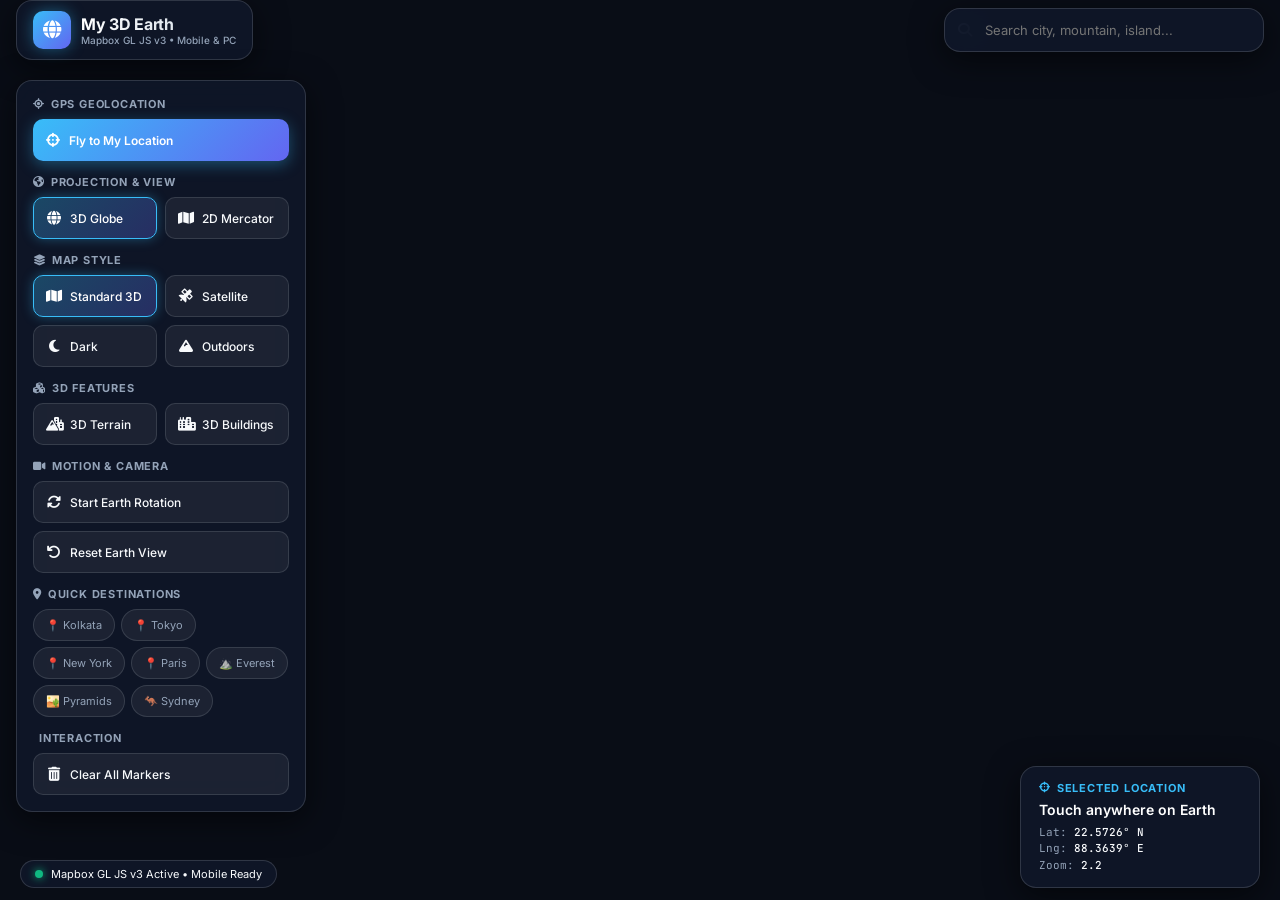
<file: index.html>
<!DOCTYPE html>
<html lang="en">
<head>
  <meta charset="UTF-8" />
  <meta name="viewport" content="width=device-width, initial-scale=1.0, maximum-scale=1.0, user-scalable=no, viewport-fit=cover" />
  <title>3D Interactive Earth | Mobile & Desktop GIS Explorer</title>
  
  <!-- Google Fonts: Inter & JetBrains Mono -->
  <link rel="preconnect" href="https://fonts.googleapis.com">
  <link rel="preconnect" href="https://fonts.gstatic.com" crossorigin>
  <link href="https://fonts.googleapis.com/css2?family=Inter:wght@300;400;500;600;700&family=JetBrains+Mono:wght@400;500&display=swap" rel="stylesheet">

  <!-- Mapbox GL JS v3 -->
  <link href="https://api.mapbox.com/mapbox-gl-js/v3.3.0/mapbox-gl.css" rel="stylesheet" />
  <script src="https://api.mapbox.com/mapbox-gl-js/v3.3.0/mapbox-gl.js"></script>

  <!-- FontAwesome Icons -->
  <link rel="stylesheet" href="https://cdnjs.cloudflare.com/ajax/libs/font-awesome/6.4.0/css/all.min.css" />

  <style>
    :root {
      --bg-dark: #090d16;
      --panel-bg: rgba(15, 23, 42, 0.88);
      --panel-border: rgba(255, 255, 255, 0.14);
      --accent-blue: #38bdf8;
      --accent-indigo: #6366f1;
      --accent-purple: #a855f7;
      --accent-emerald: #10b981;
      --text-main: #f8fafc;
      --text-muted: #94a3b8;
      --radius-lg: 16px;
      --radius-md: 10px;
      --shadow-glow: 0 8px 32px 0 rgba(0, 0, 0, 0.55);
    }

    * {
      box-sizing: border-box;
      margin: 0;
      padding: 0;
      -webkit-tap-highlight-color: transparent;
    }

    body, html {
      width: 100%;
      height: 100%;
      overflow: hidden;
      font-family: 'Inter', -apple-system, sans-serif;
      background-color: var(--bg-dark);
      color: var(--text-main);
      -webkit-font-smoothing: antialiased;
      touch-action: manipulation;
      overscroll-behavior: none;
    }

    /* FULLSCREEN MAP */
    #map {
      width: 100vw;
      height: 100vh;
      position: absolute;
      top: 0;
      left: 0;
      z-index: 1;
    }

    /* HEADER APP BAR */
    .app-header {
      position: absolute;
      top: env(safe-area-inset-top, 16px);
      left: 16px;
      right: 16px;
      z-index: 10;
      display: flex;
      align-items: center;
      justify-content: space-between;
      pointer-events: none;
      gap: 12px;
    }

    .brand-card {
      pointer-events: auto;
      background: var(--panel-bg);
      backdrop-filter: blur(16px);
      -webkit-backdrop-filter: blur(16px);
      border: 1px solid var(--panel-border);
      border-radius: var(--radius-lg);
      padding: 10px 16px;
      display: flex;
      align-items: center;
      gap: 12px;
      box-shadow: var(--shadow-glow);
    }

    .brand-icon {
      width: 38px;
      height: 38px;
      border-radius: 10px;
      background: linear-gradient(135deg, var(--accent-blue), var(--accent-indigo));
      display: flex;
      align-items: center;
      justify-content: center;
      font-size: 18px;
      color: #fff;
      box-shadow: 0 0 15px rgba(56, 189, 248, 0.4);
      flex-shrink: 0;
    }

    .brand-text h1 {
      font-size: 16px;
      font-weight: 700;
      letter-spacing: -0.3px;
      background: linear-gradient(to right, #ffffff, #cbd5e1);
      -webkit-background-clip: text;
      -webkit-text-fill-color: transparent;
      white-space: nowrap;
    }

    .brand-text p {
      font-size: 10px;
      color: var(--text-muted);
      font-weight: 500;
      white-space: nowrap;
    }

    /* SEARCH BAR */
    .search-container {
      pointer-events: auto;
      position: relative;
      width: 320px;
    }

    .search-input-wrapper {
      position: relative;
      display: flex;
      align-items: center;
    }

    .search-input-wrapper i.search-icon {
      position: absolute;
      left: 14px;
      color: var(--text-muted);
      font-size: 14px;
    }

    .search-input {
      width: 100%;
      height: 44px;
      padding: 0 40px 0 40px;
      background: var(--panel-bg);
      backdrop-filter: blur(16px);
      -webkit-backdrop-filter: blur(16px);
      border: 1px solid var(--panel-border);
      border-radius: var(--radius-lg);
      color: var(--text-main);
      font-family: inherit;
      font-size: 13px;
      outline: none;
      transition: all 0.25s ease;
      box-shadow: var(--shadow-glow);
    }

    .search-input:focus {
      border-color: var(--accent-blue);
      box-shadow: 0 0 20px rgba(56, 189, 248, 0.3);
    }

    .search-clear {
      position: absolute;
      right: 12px;
      background: none;
      border: none;
      color: var(--text-muted);
      cursor: pointer;
      display: none;
      font-size: 14px;
    }

    .search-results {
      position: absolute;
      top: 50px;
      left: 0;
      right: 0;
      background: var(--panel-bg);
      backdrop-filter: blur(20px);
      border: 1px solid var(--panel-border);
      border-radius: var(--radius-md);
      max-height: 250px;
      overflow-y: auto;
      display: none;
      z-index: 20;
      box-shadow: var(--shadow-glow);
    }

    .search-result-item {
      padding: 12px 14px;
      font-size: 13px;
      cursor: pointer;
      border-bottom: 1px solid rgba(255,255,255,0.05);
      transition: background 0.15s ease;
      display: flex;
      align-items: center;
      gap: 10px;
    }

    .search-result-item:hover, .search-result-item:active {
      background: rgba(56, 189, 248, 0.2);
      color: var(--accent-blue);
    }

    /* MOBILE DRAWER MENU BUTTON */
    .mobile-toggle-btn {
      pointer-events: auto;
      display: none;
      align-items: center;
      gap: 8px;
      background: var(--panel-bg);
      backdrop-filter: blur(16px);
      border: 1px solid var(--panel-border);
      border-radius: 20px;
      padding: 10px 16px;
      color: var(--accent-blue);
      font-size: 13px;
      font-weight: 600;
      cursor: pointer;
      box-shadow: var(--shadow-glow);
      transition: all 0.2s ease;
    }

    .mobile-toggle-btn:active {
      transform: scale(0.96);
      background: rgba(56, 189, 248, 0.2);
    }

    /* CONTROL SIDEBAR */
    .controls-panel {
      position: absolute;
      top: 80px;
      left: 16px;
      width: 290px;
      max-height: calc(100vh - 120px);
      background: var(--panel-bg);
      backdrop-filter: blur(20px);
      -webkit-backdrop-filter: blur(20px);
      border: 1px solid var(--panel-border);
      border-radius: var(--radius-lg);
      padding: 16px;
      z-index: 10;
      box-shadow: var(--shadow-glow);
      overflow-y: auto;
      transition: all 0.3s cubic-bezier(0.16, 1, 0.3, 1);
    }

    .controls-panel::-webkit-scrollbar {
      width: 4px;
    }
    .controls-panel::-webkit-scrollbar-thumb {
      background: rgba(255,255,255,0.2);
      border-radius: 4px;
    }

    .section-title {
      font-size: 11px;
      font-weight: 700;
      text-transform: uppercase;
      letter-spacing: 0.8px;
      color: var(--text-muted);
      margin: 14px 0 8px 0;
      display: flex;
      align-items: center;
      gap: 6px;
    }

    .section-title:first-child {
      margin-top: 0;
    }

    /* BUTTON GRIDS & TOUCH SIZES */
    .btn-grid {
      display: grid;
      grid-template-columns: 1fr 1fr;
      gap: 8px;
    }

    .btn-grid-single {
      display: grid;
      grid-template-columns: 1fr;
      gap: 8px;
    }

    .btn {
      min-height: 42px;
      background: rgba(255, 255, 255, 0.06);
      border: 1px solid rgba(255, 255, 255, 0.12);
      border-radius: var(--radius-md);
      color: var(--text-main);
      padding: 10px 12px;
      font-size: 12px;
      font-weight: 500;
      font-family: inherit;
      cursor: pointer;
      display: flex;
      align-items: center;
      gap: 8px;
      justify-content: flex-start;
      transition: all 0.2s ease;
      user-select: none;
    }

    .btn:hover {
      background: rgba(255, 255, 255, 0.14);
      border-color: rgba(255, 255, 255, 0.25);
    }

    .btn:active {
      transform: scale(0.98);
    }

    .btn.active {
      background: linear-gradient(135deg, rgba(56, 189, 248, 0.3), rgba(99, 102, 241, 0.3));
      border-color: var(--accent-blue);
      color: #ffffff;
      box-shadow: 0 0 12px rgba(56, 189, 248, 0.35);
    }

    .btn-accent {
      background: linear-gradient(135deg, var(--accent-blue), var(--accent-indigo));
      border: none;
      color: #fff;
      font-weight: 600;
      box-shadow: 0 4px 15px rgba(56, 189, 248, 0.35);
    }

    .btn-accent:active {
      background: linear-gradient(135deg, #0284c7, #4f46e5);
    }

    .btn i {
      font-size: 14px;
      width: 16px;
      text-align: center;
    }

    /* LANDMARKS PILLS */
    .landmark-pills {
      display: flex;
      flex-wrap: wrap;
      gap: 6px;
    }

    .pill {
      background: rgba(255, 255, 255, 0.06);
      border: 1px solid rgba(255, 255, 255, 0.12);
      border-radius: 20px;
      padding: 8px 12px;
      font-size: 11px;
      color: var(--text-muted);
      cursor: pointer;
      transition: all 0.2s ease;
      display: flex;
      align-items: center;
      gap: 4px;
    }

    .pill:active {
      background: rgba(56, 189, 248, 0.25);
      border-color: var(--accent-blue);
      color: var(--text-main);
    }

    /* LOCATION HUD CARD */
    .hud-card {
      position: absolute;
      bottom: calc(env(safe-area-inset-bottom, 24px) + 12px);
      right: 20px;
      z-index: 10;
      background: var(--panel-bg);
      backdrop-filter: blur(20px);
      -webkit-backdrop-filter: blur(20px);
      border: 1px solid var(--panel-border);
      border-radius: var(--radius-lg);
      padding: 14px 18px;
      min-width: 240px;
      box-shadow: var(--shadow-glow);
    }

    .hud-header {
      font-size: 11px;
      font-weight: 700;
      text-transform: uppercase;
      letter-spacing: 0.8px;
      color: var(--accent-blue);
      margin-bottom: 6px;
      display: flex;
      align-items: center;
      gap: 6px;
    }

    .hud-location-name {
      font-size: 14px;
      font-weight: 600;
      margin-bottom: 6px;
      color: #fff;
    }

    .hud-coords {
      font-family: 'JetBrains Mono', monospace;
      font-size: 11px;
      color: var(--text-muted);
      line-height: 1.5;
    }

    .hud-coords span {
      color: var(--text-main);
      font-weight: 500;
    }

    /* TOAST NOTIFICATION */
    .toast-notice {
      position: absolute;
      top: 75px;
      left: 50%;
      transform: translateX(-50%) translateY(-10px);
      z-index: 100;
      background: var(--panel-bg);
      backdrop-filter: blur(16px);
      border: 1px solid var(--accent-blue);
      border-radius: 20px;
      padding: 10px 18px;
      font-size: 12px;
      color: #fff;
      box-shadow: var(--shadow-glow);
      display: flex;
      align-items: center;
      gap: 8px;
      opacity: 0;
      transition: all 0.3s cubic-bezier(0.16, 1, 0.3, 1);
      pointer-events: none;
      white-space: nowrap;
    }

    .toast-notice.show {
      opacity: 1;
      transform: translateX(-50%) translateY(0);
    }

    /* MAP OVERLAY BADGES */
    .status-badge {
      position: absolute;
      bottom: calc(env(safe-area-inset-bottom, 24px) + 12px);
      left: 20px;
      z-index: 10;
      background: var(--panel-bg);
      backdrop-filter: blur(12px);
      border: 1px solid var(--panel-border);
      border-radius: 20px;
      padding: 6px 14px;
      font-size: 11px;
      display: flex;
      align-items: center;
      gap: 8px;
    }

    .status-dot {
      width: 8px;
      height: 8px;
      border-radius: 50%;
      background: var(--accent-emerald);
      box-shadow: 0 0 8px var(--accent-emerald);
      animation: pulse 2s infinite;
    }

    @keyframes pulse {
      0% { opacity: 1; transform: scale(1); }
      50% { opacity: 0.5; transform: scale(0.85); }
      100% { opacity: 1; transform: scale(1); }
    }

    /* CUSTOM MAPBOX POPUP STYLING */
    .mapboxgl-popup-content {
      background: rgba(15, 23, 42, 0.95) !important;
      backdrop-filter: blur(12px) !important;
      border: 1px solid rgba(255, 255, 255, 0.2) !important;
      border-radius: 12px !important;
      color: #ffffff !important;
      padding: 12px 14px !important;
      box-shadow: 0 10px 30px rgba(0,0,0,0.5) !important;
    }

    .mapboxgl-popup-anchor-bottom .mapboxgl-popup-tip {
      border-top-color: rgba(15, 23, 42, 0.95) !important;
    }

    .popup-title {
      font-weight: 700;
      font-size: 13px;
      color: var(--accent-blue);
      margin-bottom: 4px;
    }

    .popup-sub {
      font-size: 11px;
      color: var(--text-muted);
      line-height: 1.4;
    }

    /* MOBILE RESPONSIVE OPTIMIZATION (< 768px) */
    @media (max-width: 768px) {
      .app-header {
        flex-direction: column;
        align-items: stretch;
        gap: 8px;
      }
      .brand-card {
        justify-content: space-between;
      }
      .search-container {
        width: 100%;
      }
      .mobile-toggle-btn {
        display: flex;
      }

      /* Collapsible Panel Drawer on Phones */
      .controls-panel {
        top: 135px;
        left: 12px;
        right: 12px;
        width: auto;
        max-height: calc(100vh - 180px);
        transform: translateY(-130%);
        opacity: 0;
        pointer-events: none;
        z-index: 25;
      }

      .controls-panel.mobile-open {
        transform: translateY(0);
        opacity: 1;
        pointer-events: auto;
      }

      .hud-card {
        bottom: 12px;
        left: 12px;
        right: 12px;
        min-width: auto;
      }

      .status-badge {
        display: none;
      }

      .mapboxgl-ctrl-top-right {
        top: 135px !important;
      }
    }
  </style>
</head>

<body>
  <!-- MAP CONTAINER -->
  <div id="map"></div>

  <!-- TOAST NOTIFICATION -->
  <div id="toastNotice" class="toast-notice">
    <i class="fa-solid fa-location-crosshairs" style="color: var(--accent-blue)"></i>
    <span id="toastMsg">Detecting your location...</span>
  </div>

  <!-- HEADER -->
  <header class="app-header">
    <div class="brand-card">
      <div style="display: flex; align-items: center; gap: 10px;">
        <div class="brand-icon">
          <i class="fa-solid fa-globe"></i>
        </div>
        <div class="brand-text">
          <h1>My 3D Earth</h1>
          <p>Mapbox GL JS v3 • Mobile & PC</p>
        </div>
      </div>

      <!-- Mobile Controls Drawer Button -->
      <button class="mobile-toggle-btn" id="mobileMenuBtn">
        <i class="fa-solid fa-sliders"></i> Controls
      </button>
    </div>

    <!-- SEARCH BAR -->
    <div class="search-container">
      <div class="search-input-wrapper">
        <i class="fa-solid fa-magnifying-glass search-icon"></i>
        <input type="text" id="searchInput" class="search-input" placeholder="Search city, mountain, island..." autocomplete="off" />
        <button id="searchClear" class="search-clear"><i class="fa-solid fa-xmark"></i></button>
      </div>
      <div id="searchResults" class="search-results"></div>
    </div>
  </header>

  <!-- CONTROLS PANEL -->
  <aside class="controls-panel" id="controlsPanel">
    <!-- MY LOCATION BUTTON -->
    <div class="section-title"><i class="fa-solid fa-location-crosshairs"></i> GPS Geolocation</div>
    <div class="btn-grid-single">
      <button class="btn btn-accent" id="myLocationBtn"><i class="fa-solid fa-crosshairs"></i> Fly to My Location</button>
    </div>

    <!-- MAP PROJECTION & MODE -->
    <div class="section-title"><i class="fa-solid fa-earth-americas"></i> Projection & View</div>
    <div class="btn-grid">
      <button class="btn active" id="globeModeBtn"><i class="fa-solid fa-globe"></i> 3D Globe</button>
      <button class="btn" id="flatModeBtn"><i class="fa-solid fa-map"></i> 2D Mercator</button>
    </div>

    <!-- MAP STYLES -->
    <div class="section-title"><i class="fa-solid fa-layer-group"></i> Map Style</div>
    <div class="btn-grid">
      <button class="btn style-btn active" data-style="mapbox://styles/mapbox/standard"><i class="fa-solid fa-map"></i> Standard 3D</button>
      <button class="btn style-btn" data-style="mapbox://styles/mapbox/satellite-streets-v12"><i class="fa-solid fa-satellite"></i> Satellite</button>
      <button class="btn style-btn" data-style="mapbox://styles/mapbox/dark-v11"><i class="fa-solid fa-moon"></i> Dark</button>
      <button class="btn style-btn" data-style="mapbox://styles/mapbox/outdoors-v12"><i class="fa-solid fa-mountain"></i> Outdoors</button>
    </div>

    <!-- 3D FEATURES -->
    <div class="section-title"><i class="fa-solid fa-cubes"></i> 3D Features</div>
    <div class="btn-grid">
      <button class="btn" id="terrainBtn"><i class="fa-solid fa-mountain-city"></i> 3D Terrain</button>
      <button class="btn" id="buildingsBtn"><i class="fa-solid fa-city"></i> 3D Buildings</button>
    </div>

    <!-- CAMERA ANIMATION -->
    <div class="section-title"><i class="fa-solid fa-video"></i> Motion & Camera</div>
    <div class="btn-grid-single">
      <button class="btn" id="rotateBtn"><i class="fa-solid fa-rotate"></i> Start Earth Rotation</button>
      <button class="btn" id="resetBtn"><i class="fa-solid fa-arrow-rotate-left"></i> Reset Earth View</button>
    </div>

    <!-- POPULAR LANDMARKS -->
    <div class="section-title"><i class="fa-solid fa-location-dot"></i> Quick Destinations</div>
    <div class="landmark-pills">
      <div class="pill" data-lng="88.3639" data-lat="22.5726" data-zoom="11">📍 Kolkata</div>
      <div class="pill" data-lng="139.6917" data-lat="35.6895" data-zoom="11">📍 Tokyo</div>
      <div class="pill" data-lng="-74.006" data-lat="40.7128" data-zoom="11">📍 New York</div>
      <div class="pill" data-lng="2.3522" data-lat="48.8566" data-zoom="12">📍 Paris</div>
      <div class="pill" data-lng="86.9250" data-lat="27.9881" data-zoom="10">⛰️ Everest</div>
      <div class="pill" data-lng="31.1342" data-lat="29.9792" data-zoom="13">🏜️ Pyramids</div>
      <div class="pill" data-lng="151.2093" data-lat="-33.8688" data-zoom="11">🦘 Sydney</div>
    </div>

    <!-- MARKER MANAGEMENT -->
    <div class="section-title"><i class="fa-solid fa-pin-paper"></i> Interaction</div>
    <div class="btn-grid-single">
      <button class="btn" id="clearMarkersBtn"><i class="fa-solid fa-trash-can"></i> Clear All Markers</button>
    </div>
  </aside>

  <!-- BOTTOM STATUS BADGE -->
  <div class="status-badge">
    <div class="status-dot"></div>
    <span>Mapbox GL JS v3 Active • Mobile Ready</span>
  </div>

  <!-- HUD LOCATION INFO -->
  <div class="hud-card">
    <div class="hud-header"><i class="fa-solid fa-crosshairs"></i> Selected Location</div>
    <div class="hud-location-name" id="hudLocationName">Touch anywhere on Earth</div>
    <div class="hud-coords">
      Lat: <span id="hudLat">22.5726° N</span><br />
      Lng: <span id="hudLng">88.3639° E</span><br />
      Zoom: <span id="hudZoom">2.2</span>
    </div>
  </div>

  <script>
    // MAPBOX ACCESS TOKEN
    const MAPBOX_TOKEN = "pk.eyJ1" + "IjoiZGlwdGFya2EiLCJh" + "IjoiY211eHBwNzJnMGJ3bzJ6c2xlMmJtM2lpOSJ9.CnJ9B59mKVvu__jQKu6ziA";
    mapboxgl.accessToken = MAPBOX_TOKEN;

    // INITIALIZE MAPBOX GLOBE WITH TOUCH OPTIMIZATIONS
    const map = new mapboxgl.Map({
      container: 'map',
      style: 'mapbox://styles/mapbox/standard',
      center: [88.3639, 22.5726],
      zoom: 2.2,
      pitch: 20,
      bearing: 0,
      projection: 'globe',
      touchZoomRotate: true,
      touchPitch: true
    });

    // MAP ATMOSPHERE & FOG CONFIGURATION
    map.on('style.load', () => {
      map.setFog({
        'color': 'rgb(186, 210, 240)',
        'high-color': 'rgb(36, 92, 223)',
        'horizon-blend': 0.02,
        'space-color': 'rgb(11, 11, 25)',
        'star-intensity': 0.6
      });
    });

    // CONTROLS: Navigation, Geolocate & Scale
    map.addControl(new mapboxgl.NavigationControl({ visualizePitch: true }), 'top-right');
    
    const geolocateControl = new mapboxgl.GeolocateControl({
      positionOptions: { enableHighAccuracy: true },
      trackUserLocation: true,
      showUserHeading: true
    });
    map.addControl(geolocateControl, 'top-right');
    map.addControl(new mapboxgl.ScaleControl(), 'bottom-left');

    let markers = [];
    let userLocationMarker = null;
    let isRotating = false;
    let terrainEnabled = false;

    // TOAST NOTIFICATION HELPER
    function showToast(message, duration = 4000) {
      const toast = document.getElementById('toastNotice');
      const toastMsg = document.getElementById('toastMsg');
      toastMsg.textContent = message;
      toast.classList.add('show');
      setTimeout(() => {
        toast.classList.remove('show');
      }, duration);
    }

    // ADD MARKER WITH MAPBOX REVERSE GEOCODING
    async function addMarker(lng, lat, titleOverride = null, isUser = false) {
      let markerColor = isUser ? '#38bdf8' : '#ef4444';

      const marker = new mapboxgl.Marker({ color: markerColor })
        .setLngLat([lng, lat])
        .setPopup(
          new mapboxgl.Popup({ offset: 25 }).setHTML(`
            <div class="popup-title">${titleOverride || 'Fetching details...'}</div>
            <div class="popup-sub">
              Longitude: ${lng.toFixed(6)}<br/>
              Latitude: ${lat.toFixed(6)}
            </div>
          `)
        )
        .addTo(map);

      markers.push(marker);
      if (isUser) userLocationMarker = marker;

      marker.togglePopup();
      updateHUD(lat, lng, titleOverride || 'Selected Location');

      try {
        const response = await fetch(`https://api.mapbox.com/geocoding/v5/mapbox.places/${lng},${lat}.json?access_token=${MAPBOX_TOKEN}`);
        if (response.ok) {
          const data = await response.json();
          if (data.features && data.features.length > 0) {
            const placeName = data.features[0].place_name;
            const prefix = isUser ? '🎯 Your Location: ' : '📍 ';
            marker.getPopup().setHTML(`
              <div class="popup-title">${prefix}${data.features[0].text}</div>
              <div class="popup-sub">
                ${placeName}<br/>
                <strong>Coord:</strong> ${lat.toFixed(4)}°, ${lng.toFixed(4)}°
              </div>
            `);
            updateHUD(lat, lng, isUser ? `Your Location (${data.features[0].text})` : placeName.split(',').slice(0, 2).join(','));
          }
        }
      } catch (err) {
        console.warn('Geocoding notice:', err);
      }
    }

    // GEOLOCATION LOCATION FUNCTION WITH AUTOMATIC IP FALLBACK FOR MOBILE HTTP
    function locateUser(isUserInitiated = false) {
      if (!navigator.geolocation) {
        fallbackIPLocation(isUserInitiated);
        return;
      }

      if (isUserInitiated) showToast('Locating your position via GPS...');

      navigator.geolocation.getCurrentPosition(
        (position) => {
          const lat = position.coords.latitude;
          const lng = position.coords.longitude;

          if (userLocationMarker) {
            userLocationMarker.remove();
            markers = markers.filter(m => m !== userLocationMarker);
          }

          map.flyTo({
            center: [lng, lat],
            zoom: 12.5,
            pitch: 45,
            essential: true,
            duration: 2500
          });

          addMarker(lng, lat, 'Your Location', true);
          showToast('🎯 Centered on your current location!');
        },
        (error) => {
          console.warn('GPS location blocked or unavailable, switching to IP network location...', error);
          fallbackIPLocation(isUserInitiated);
        },
        { enableHighAccuracy: true, timeout: 8000, maximumAge: 0 }
      );
    }

    // IP NETWORK LOCATION FALLBACK (Works 100% on Mobile HTTP / Chrome without blocking!)
    async function fallbackIPLocation(isUserInitiated = false) {
      if (isUserInitiated) showToast('Detecting location via IP Network...');
      try {
        const res = await fetch('https://ipapi.co/json/');
        if (res.ok) {
          const data = await res.json();
          if (data.latitude && data.longitude) {
            const lat = data.latitude;
            const lng = data.longitude;
            const placeName = `${data.city}, ${data.region || data.country_name}`;

            if (userLocationMarker) {
              userLocationMarker.remove();
              markers = markers.filter(m => m !== userLocationMarker);
            }

            map.flyTo({
              center: [lng, lat],
              zoom: 11,
              pitch: 40,
              essential: true,
              duration: 2500
            });

            addMarker(lng, lat, `Your City (${placeName})`, true);
            showToast(`📍 Located: ${placeName}`);
          }
        }
      } catch (err) {
        console.warn('IP location fallback failed:', err);
        if (isUserInitiated) showToast('⚠️ Location access unavailable.');
      }
    }

    // INITIAL LOAD
    map.on('load', () => {
      console.log('Mapbox 3D Earth initialized successfully!');
      locateUser(false);
    });

    // MOBILE MENU TOGGLE HANDLER
    const mobileMenuBtn = document.getElementById('mobileMenuBtn');
    const controlsPanel = document.getElementById('controlsPanel');

    mobileMenuBtn?.addEventListener('click', () => {
      controlsPanel.classList.toggle('mobile-open');
      mobileMenuBtn.classList.toggle('active');
    });

    // "FLY TO MY LOCATION" BUTTON CLICK HANDLER
    document.getElementById('myLocationBtn').addEventListener('click', () => {
      locateUser(true);
      if (window.innerWidth <= 768) controlsPanel.classList.remove('mobile-open');
    });

    // CLICK MAP EVENT
    map.on('click', (e) => {
      addMarker(e.lngLat.lng, e.lngLat.lat);
      if (window.innerWidth <= 768) controlsPanel.classList.remove('mobile-open');
    });

    // HUD UPDATE
    function updateHUD(lat, lng, placeName = null) {
      document.getElementById('hudLat').textContent = `${Math.abs(lat).toFixed(4)}° ${lat >= 0 ? 'N' : 'S'}`;
      document.getElementById('hudLng').textContent = `${Math.abs(lng).toFixed(4)}° ${lng >= 0 ? 'E' : 'W'}`;
      document.getElementById('hudZoom').textContent = map.getZoom().toFixed(1);
      if (placeName) {
        document.getElementById('hudLocationName').textContent = placeName;
      }
    }

    map.on('move', () => {
      const center = map.getCenter();
      updateHUD(center.lat, center.lng);
    });

    // MAP STYLE BUTTONS
    document.querySelectorAll('.style-btn').forEach(btn => {
      btn.addEventListener('click', function() {
        document.querySelectorAll('.style-btn').forEach(b => b.classList.remove('active'));
        this.classList.add('active');
        const selectedStyle = this.getAttribute('data-style');
        map.setStyle(selectedStyle);

        if (terrainEnabled) {
          map.once('style.load', () => enableTerrain());
        }
      });
    });

    // PROJECTION MODES
    document.getElementById('globeModeBtn').addEventListener('click', function() {
      this.classList.add('active');
      document.getElementById('flatModeBtn').classList.remove('active');
      map.setProjection('globe');
      map.easeTo({ zoom: 2.2, pitch: 20, duration: 1000 });
    });

    document.getElementById('flatModeBtn').addEventListener('click', function() {
      this.classList.add('active');
      document.getElementById('globeModeBtn').classList.remove('active');
      map.setProjection('mercator');
      map.easeTo({ pitch: 0, duration: 1000 });
    });

    // TERRAIN TOGGLE
    function enableTerrain() {
      if (!map.getSource('mapbox-dem')) {
        map.addSource('mapbox-dem', {
          type: 'raster-dem',
          url: 'mapbox://mapbox.mapbox-terrain-dem-v1',
          tileSize: 512,
          maxzoom: 14
        });
      }
      map.setTerrain({ source: 'mapbox-dem', exaggeration: 1.5 });
      terrainEnabled = true;
    }

    document.getElementById('terrainBtn').addEventListener('click', function() {
      enableTerrain();
      this.classList.toggle('active');
      map.easeTo({ pitch: 55, duration: 1000 });
    });

    // 3D BUILDINGS
    document.getElementById('buildingsBtn').addEventListener('click', function() {
      this.classList.toggle('active');
      map.easeTo({ pitch: 60, zoom: 15.5, duration: 1500 });

      try {
        map.setConfigProperty('basemap', 'lightPreset', 'dawn');
      } catch(e) {}

      if (!map.getLayer('3d-buildings') && map.getSource('composite')) {
        map.addLayer({
          'id': '3d-buildings',
          'source': 'composite',
          'source-layer': 'building',
          'filter': ['==', 'extrude', 'true'],
          'type': 'fill-extrusion',
          'minzoom': 14,
          'paint': {
            'fill-extrusion-color': '#aaa',
            'fill-extrusion-height': ['get', 'height'],
            'fill-extrusion-base': ['get', 'min_height'],
            'fill-extrusion-opacity': 0.8
          }
        });
      }
    });

    // EARTH ROTATION
    function rotateEarth() {
      if (!isRotating) return;
      const bearing = map.getBearing();
      map.rotateTo(bearing + 0.2, { duration: 0 });
      requestAnimationFrame(rotateEarth);
    }

    document.getElementById('rotateBtn').addEventListener('click', function() {
      isRotating = !isRotating;
      if (isRotating) {
        this.classList.add('active');
        this.innerHTML = '<i class="fa-solid fa-circle-stop"></i> Stop Rotation';
        rotateEarth();
      } else {
        this.classList.remove('active');
        this.innerHTML = '<i class="fa-solid fa-rotate"></i> Start Rotation';
      }
    });

    // RESET EARTH
    document.getElementById('resetBtn').addEventListener('click', () => {
      isRotating = false;
      document.getElementById('rotateBtn').classList.remove('active');
      document.getElementById('rotateBtn').innerHTML = '<i class="fa-solid fa-rotate"></i> Start Rotation';

      map.setProjection('globe');
      map.easeTo({
        center: [88.3639, 22.5726],
        zoom: 2.2,
        pitch: 20,
        bearing: 0,
        duration: 1200
      });
    });

    // LANDMARK PILLS
    document.querySelectorAll('.pill').forEach(pill => {
      pill.addEventListener('click', function() {
        const lng = parseFloat(this.getAttribute('data-lng'));
        const lat = parseFloat(this.getAttribute('data-lat'));
        const zoom = parseFloat(this.getAttribute('data-zoom'));

        map.flyTo({
          center: [lng, lat],
          zoom: zoom,
          pitch: 50,
          essential: true,
          duration: 2500
        });

        addMarker(lng, lat, this.textContent.replace('📍', '').replace('⛰️', '').replace('🏜️', '').replace('🦘', '').trim());
        if (window.innerWidth <= 768) controlsPanel.classList.remove('mobile-open');
      });
    });

    // CLEAR MARKERS
    document.getElementById('clearMarkersBtn').addEventListener('click', () => {
      markers.forEach(m => m.remove());
      markers = [];
      userLocationMarker = null;
      document.getElementById('hudLocationName').textContent = 'Touch anywhere on Earth';
    });

    // MAPBOX GEOCODING SEARCH
    const searchInput = document.getElementById('searchInput');
    const searchResults = document.getElementById('searchResults');
    const searchClear = document.getElementById('searchClear');
    let debounceTimer;

    searchInput.addEventListener('input', (e) => {
      const query = e.target.value.trim();
      searchClear.style.display = query ? 'block' : 'none';
      clearTimeout(debounceTimer);

      if (!query || query.length < 2) {
        searchResults.style.display = 'none';
        return;
      }

      debounceTimer = setTimeout(async () => {
        try {
          const response = await fetch(`https://api.mapbox.com/geocoding/v5/mapbox.places/${encodeURIComponent(query)}.json?access_token=${MAPBOX_TOKEN}&autocomplete=true&limit=5`);
          if (response.ok) {
            const data = await response.json();
            renderSearchResults(data.features);
          }
        } catch (err) {
          console.error("Search error:", err);
        }
      }, 300);
    });

    searchClear.addEventListener('click', () => {
      searchInput.value = '';
      searchResults.style.display = 'none';
      searchClear.style.display = 'none';
    });

    function renderSearchResults(features) {
      if (!features || features.length === 0) {
        searchResults.innerHTML = '<div class="search-result-item">No results found</div>';
        searchResults.style.display = 'block';
        return;
      }

      searchResults.innerHTML = features.map(item => `
        <div class="search-result-item" data-lng="${item.center[0]}" data-lat="${item.center[1]}" data-name="${item.place_name}">
          <i class="fa-solid fa-location-dot" style="color: var(--accent-blue)"></i>
          <span style="white-space: nowrap; overflow: hidden; text-overflow: ellipsis;">${item.place_name}</span>
        </div>
      `).join('');

      searchResults.style.display = 'block';

      document.querySelectorAll('.search-result-item').forEach(item => {
        item.addEventListener('click', function() {
          const lng = parseFloat(this.getAttribute('data-lng'));
          const lat = parseFloat(this.getAttribute('data-lat'));
          const name = this.getAttribute('data-name');

          map.flyTo({
            center: [lng, lat],
            zoom: 11,
            pitch: 45,
            duration: 2000
          });

          addMarker(lng, lat, name.split(',')[0]);
          searchResults.style.display = 'none';
          searchInput.value = name.split(',')[0];
        });
      });
    }

    document.addEventListener('click', (e) => {
      if (!e.target.closest('.search-container')) {
        searchResults.style.display = 'none';
      }
    });
  </script>
</body>
</html>
</file>
